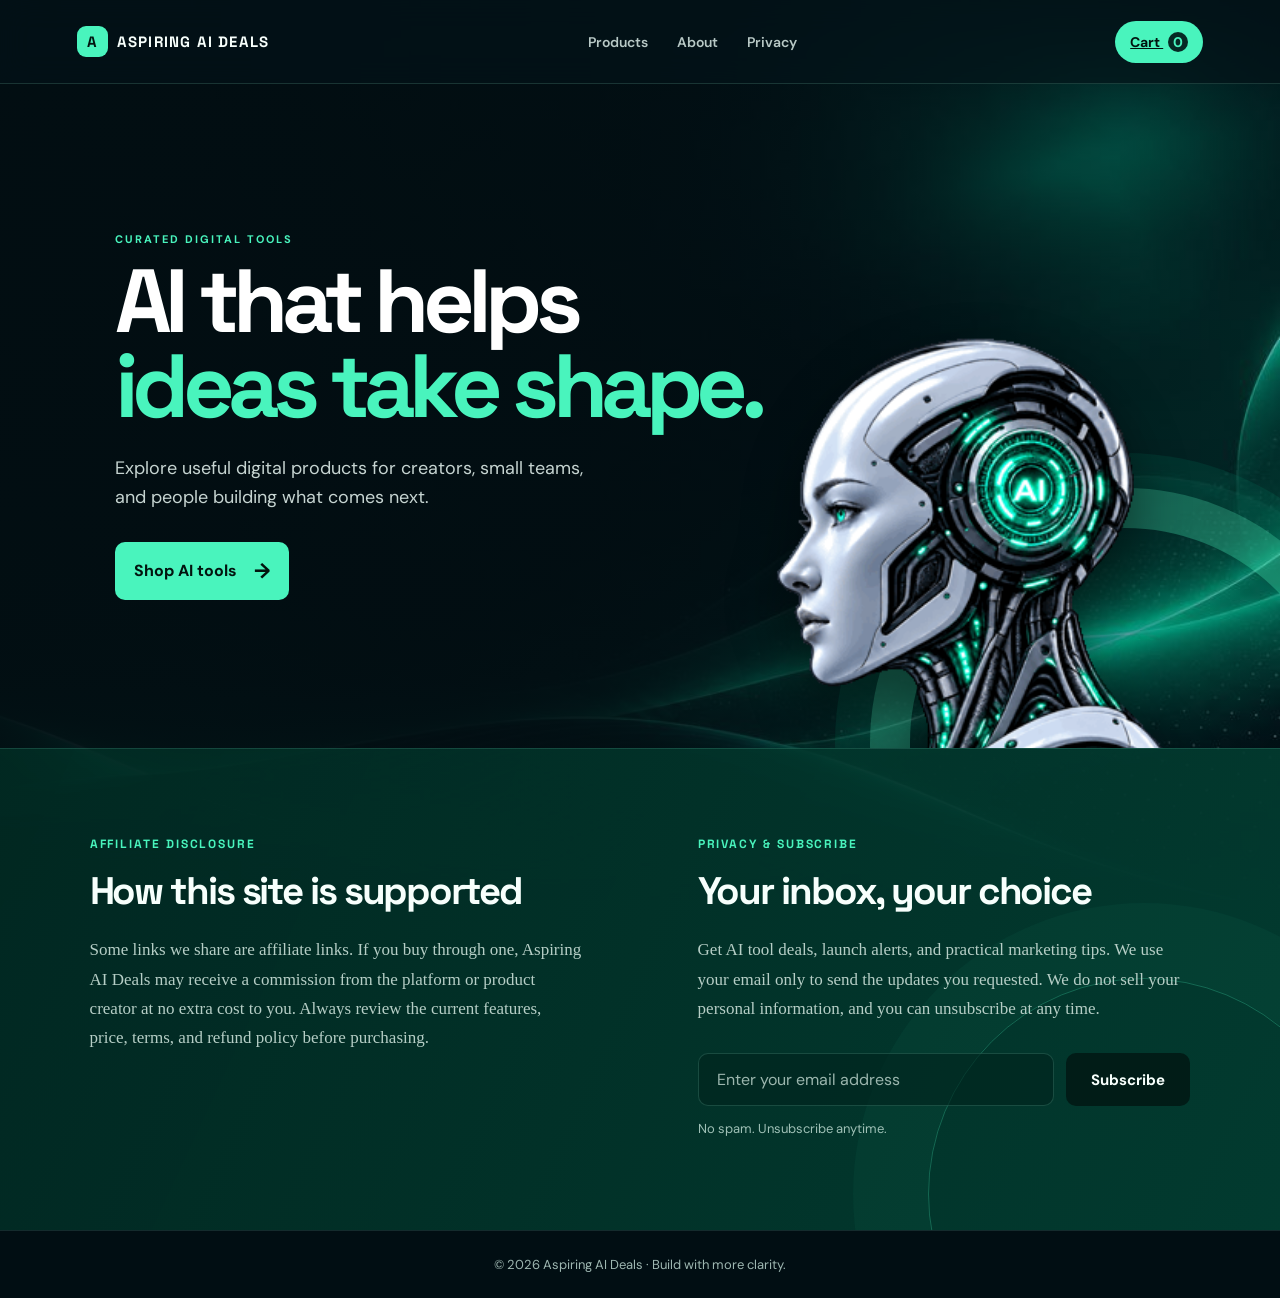
<file: index.html>
<!doctype html>
<html lang="en">
  <head>
    <meta charset="UTF-8" />
    <meta name="viewport" content="width=device-width, initial-scale=1.0" />
    <meta name="description" content="A responsive AI product store demo." />
    <title>Aspiring AI Deals | AI tools for better work</title>
    <link rel="preconnect" href="https://fonts.googleapis.com" />
    <link rel="preconnect" href="https://fonts.gstatic.com" crossorigin />
    <link href="https://fonts.googleapis.com/css2?family=DM+Sans:wght@400;500;600;700&family=Space+Grotesk:wght@600;700&display=swap" rel="stylesheet" />
    <link rel="stylesheet" href="style.css" />
    <style>
      /* Kept here too so the home page displays correctly when opened directly from Chrome. */
      :root { --ink:#f7fffc; --muted:#b8c9c6; --mint:#49f4bd; }
      * { box-sizing:border-box; }
      body { margin:0; min-height:100vh; color:var(--ink); background:#031218 url("assets/ai-waves-background.jpg") center bottom / cover fixed no-repeat; font-family:"DM Sans",Arial,sans-serif; }
      .site-header { min-height:84px; padding:0 clamp(20px,6vw,90px); display:flex; align-items:center; justify-content:space-between; gap:20px; border-bottom:1px solid rgba(154,255,223,.15); background:rgba(3,18,24,.78); position:sticky; top:0; z-index:10; backdrop-filter:blur(15px); }
      .brand { display:flex; align-items:center; gap:9px; color:var(--ink); text-decoration:none; font:700 15px/1 "Space Grotesk",Arial,sans-serif; letter-spacing:.08em; }
      .brand-mark { display:grid; place-items:center; width:31px; aspect-ratio:1; border-radius:9px; background:var(--mint); color:#02140f; letter-spacing:0; }
      nav { display:flex; gap:29px; } nav a { color:var(--muted); text-decoration:none; font-weight:600; font-size:14px; }
      .cart-button { padding:11px 15px; border:0; border-radius:999px; background:var(--mint); color:#02140f; font:700 14px "DM Sans",Arial,sans-serif; cursor:pointer; } .cart-button span { display:inline-grid; place-items:center; min-width:20px; height:20px; margin-left:5px; border-radius:50%; color:var(--mint); background:#062a24; }
      .hero { min-height:600px; padding:clamp(70px,12vw,148px) clamp(20px,9vw,145px); position:relative; isolation:isolate; overflow:hidden; color:white; background:linear-gradient(90deg,rgba(2,14,18,.96) 0%,rgba(2,14,18,.84) 47%,rgba(2,14,18,.28) 100%); }
      .hero:after { content:""; width:430px; height:430px; position:absolute; right:-100px; bottom:-250px; z-index:-1; border:40px solid rgba(73,244,189,.30); border-radius:50%; box-shadow:0 0 0 35px rgba(0,166,127,.12); }
      .hero-copy { position:relative; z-index:2; max-width:690px; }
      .eyebrow { margin:0 0 13px; color:var(--mint); font-size:11px; font-weight:700; letter-spacing:.18em; }
      h1 { max-width:680px; margin:0; font-family:"Space Grotesk",Arial,sans-serif; font-size:clamp(3.3rem,7vw,6.4rem); line-height:.95; letter-spacing:-.075em; } h1 span { color:var(--mint); }
      .hero-copy > p:not(.eyebrow) { max-width:495px; margin:25px 0 30px; color:#c6d4d1; font-size:18px; line-height:1.6; }
      .hero-button { display:inline-flex; gap:17px; align-items:center; padding:15px 19px; border-radius:10px; color:#02140f; background:var(--mint); text-decoration:none; font-weight:700; }.hero-button span { font-size:21px; }
      .hero-robot { position:absolute; z-index:1; right:clamp(0px,4vw,70px); bottom:-75px; width:clamp(360px,42vw,640px); pointer-events:none; filter:drop-shadow(0 24px 28px rgba(0,0,0,.45)); }.hero-robot img { display:block; width:100%; height:auto; }
      footer { padding:25px; text-align:center; color:#9eb7b1; border-top:1px solid rgba(155,255,224,.12); background:rgba(2,14,18,.84); font-size:13px; }
      .menu-toggle { display:none; }
      @media (max-width:760px) { .site-header { min-height:auto; padding:13px 18px 12px; flex-wrap:wrap; } .brand { font-size:12px; } .cart-button { padding:9px 12px; } .menu-toggle { display:grid; place-items:center; width:39px; height:39px; margin-left:auto; padding:0; border:1px solid rgba(155,255,224,.24); border-radius:9px; color:var(--ink); background:rgba(255,255,255,.04); cursor:pointer; } .menu-toggle span,.menu-toggle::before,.menu-toggle::after { content:""; display:block; width:17px; height:2px; border-radius:4px; background:var(--mint); } .menu-toggle span { margin:3px 0; } nav { display:none; order:4; width:100%; justify-content:center; gap:22px; padding:11px 0 2px; } nav.is-open { display:flex; } nav a { font-size:13px; } .hero { min-height:680px; padding:80px 24px; }.hero-copy { max-width:100%; }.hero-robot { right:-80px; bottom:-85px; width:490px; opacity:.52; }.hero:after { opacity:.5; } }
    </style>
  </head>
  <body>
    <header class="site-header">
      <a class="brand" href="#top" aria-label="Aspiring AI Deals home"><span class="brand-mark">A</span>ASPIRING AI DEALS</a>
      <nav id="main-navigation" aria-label="Main navigation">
        <a href="products.html">Products</a>
        <a href="#about">About</a>
        <a href="#privacy">Privacy</a>
      </nav>
      <button class="menu-toggle" id="menu-toggle" type="button" aria-label="Open navigation menu" aria-controls="main-navigation" aria-expanded="false"><span></span></button>
      <a class="cart-button" href="cart.html" aria-label="Open shopping cart">
        Cart <span id="cart-count" aria-live="polite">0</span>
      </a>
    </header>

    <main id="top">
      <section class="hero" id="about">
        <div class="hero-copy">
          <p class="eyebrow">CURATED DIGITAL TOOLS</p>
          <h1>AI that helps<br /><span>ideas take shape.</span></h1>
          <p>Explore useful digital products for creators, small teams, and people building what comes next.</p>
          <a class="hero-button" href="products.html">Shop AI tools <span>→</span></a>
        </div>
        <div class="hero-robot" aria-hidden="true">
          <img src="assets/aspiring-ai-robot.gif" alt="" />
        </div>
      </section>

      <section class="subscribe-section" id="privacy" aria-labelledby="subscribe-heading">
        <div class="subscribe-inner">
          <article class="disclosure-copy">
            <p class="section-label">AFFILIATE DISCLOSURE</p>
            <h2>How this site is supported</h2>
            <p>Some links we share are affiliate links. If you buy through one, Aspiring AI Deals may receive a commission from the platform or product creator at no extra cost to you. Always review the current features, price, terms, and refund policy before purchasing.</p>
          </article>

          <article class="subscribe-copy">
            <p class="section-label">PRIVACY &amp; SUBSCRIBE</p>
            <h2 id="subscribe-heading">Your inbox, your choice</h2>
            <p>Get AI tool deals, launch alerts, and practical marketing tips. We use your email only to send the updates you requested. We do not sell your personal information, and you can unsubscribe at any time.</p>
            <form class="subscribe-form" id="subscriber-form" novalidate>
              <label class="sr-only" for="subscriber-email">Email address</label>
              <input id="subscriber-email" name="email" type="email" placeholder="Enter your email address" autocomplete="email" required />
              <button type="submit">Subscribe</button>
            </form>
            <p class="subscribe-note" id="subscribe-message" aria-live="polite">No spam. Unsubscribe anytime.</p>
          </article>
        </div>
      </section>
    </main>

    <div class="toast" id="toast" role="status" aria-live="polite"></div>
    <footer>© 2026 Aspiring AI Deals · Build with more clarity.</footer>
    <script src="script.js"></script>
  </body>
</html>
</file>
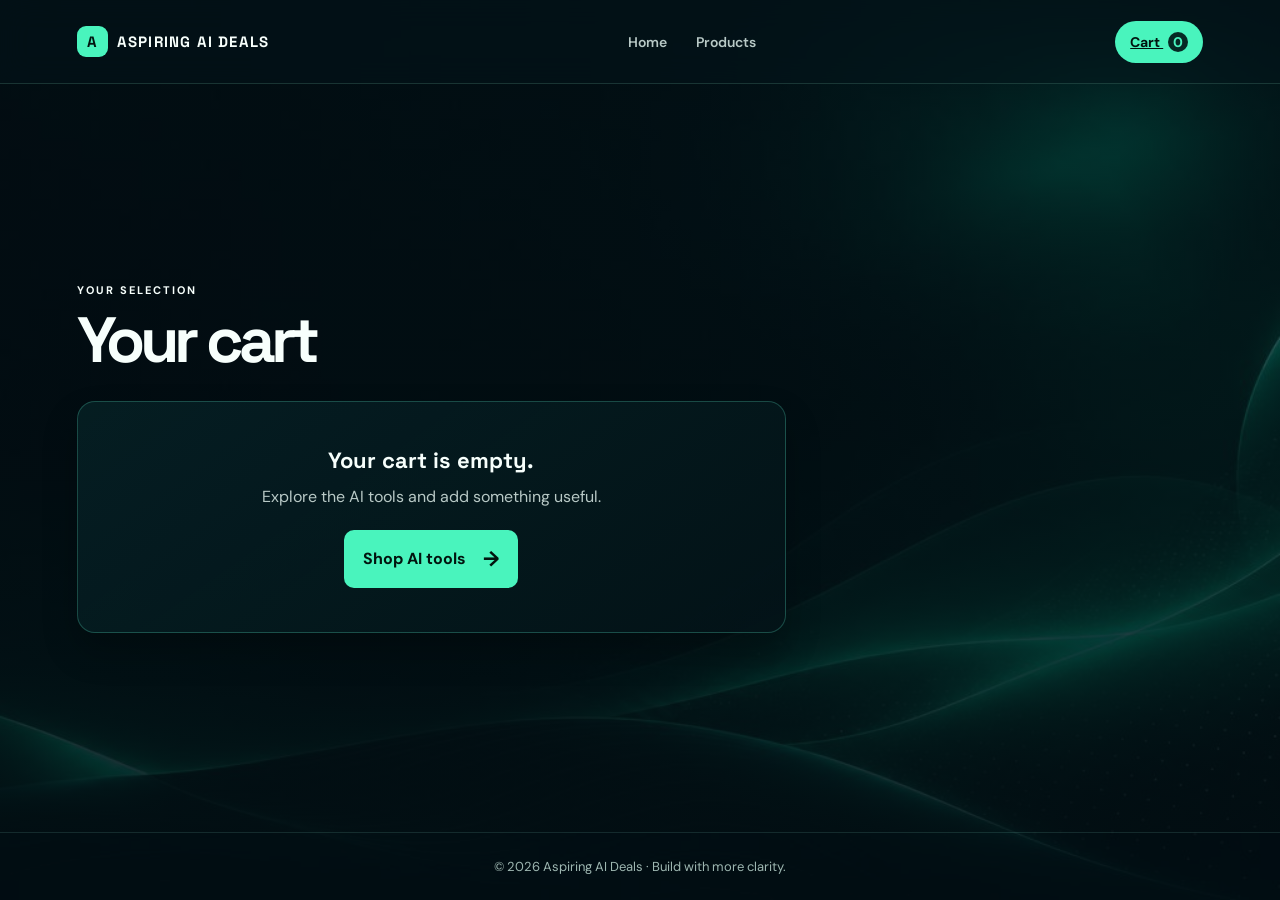
<file: cart.html>
<!doctype html>
<html lang="en">
  <head>
    <meta charset="UTF-8" /><meta name="viewport" content="width=device-width, initial-scale=1.0" />
    <meta name="description" content="Review your Aspiring AI Deals shopping cart." /><title>Your Cart | Aspiring AI Deals</title>
    <link rel="preconnect" href="https://fonts.googleapis.com" /><link rel="preconnect" href="https://fonts.gstatic.com" crossorigin />
    <link href="https://fonts.googleapis.com/css2?family=DM+Sans:wght@400;500;600;700&family=Space+Grotesk:wght@600;700&display=swap" rel="stylesheet" /><link rel="stylesheet" href="style.css" />
  </head>
  <body>
    <header class="site-header"><a class="brand" href="index.html"><span class="brand-mark">A</span>ASPIRING AI DEALS</a><nav aria-label="Main navigation"><a href="index.html">Home</a><a href="products.html">Products</a></nav><a class="cart-button" href="cart.html" aria-current="page">Cart <span id="cart-count" aria-live="polite">0</span></a></header>
    <main class="cart-page"><section class="cart-layout" aria-labelledby="cart-title"><div class="cart-main"><p class="eyebrow">YOUR SELECTION</p><h1 id="cart-title">Your cart</h1><div id="cart-items" class="cart-items"></div></div>
      <aside class="order-summary" id="checkout-area"><p class="eyebrow">ORDER SUMMARY</p><h2>Ready to check out?</h2><div class="summary-row"><span>Total</span><strong id="cart-total">$0.00</strong></div><form id="checkout-form" class="checkout-form"><label>Full name<input required name="name" autocomplete="name" placeholder="Your full name" /></label><label>Email address<input required type="email" name="email" autocomplete="email" placeholder="you@example.com" /></label><fieldset class="payment-options"><legend>Payment method</legend><label class="payment-option"><input type="radio" name="payment-method" value="paypal" checked /><span class="payment-option-copy"><strong>PayPal</strong><small>Pay with your PayPal account</small></span><span class="payment-mark paypal-mark" aria-label="PayPal"><span>Pay</span><span>Pal</span></span></label><label class="payment-option"><input type="radio" name="payment-method" value="card" /><span class="payment-option-copy"><strong>Credit / Debit Card</strong><small>Visa, Mastercard, and more</small></span><span class="payment-mark card-mark" aria-label="Mastercard"><i></i><i></i></span></label></fieldset><section class="paypal-details" id="paypal-details" aria-hidden="false" aria-label="Demo PayPal details"><p class="card-details-title">PayPal checkout <span>Demo</span></p><label>PayPal email<input disabled placeholder="name@example.com" /></label><p>You would sign in to PayPal on a secure PayPal page. This preview does not open PayPal or accept any details.</p></section><section class="card-details" id="card-details" hidden aria-hidden="true" aria-label="Demo card details"><p class="card-details-title">Card details <span>Demo</span></p><label>Card number<input disabled placeholder="1234 5678 9012 3456" /></label><div class="card-details-row"><label>Expiry date<input disabled placeholder="MM / YY" /></label><label>Security code<input disabled placeholder="CVV" /></label></div><p>Card fields are shown for the preview only. They are disabled and do not accept or send payment details.</p></section><button class="hero-button" type="submit">Continue to payment <span>→</span></button></form><p class="checkout-note">Demo only — payment choices are displayed for preview. No payment details are collected.</p><p id="checkout-message" class="checkout-message" role="status"></p></aside>
    </section></main>
    <footer>© 2026 Aspiring AI Deals · Build with more clarity.</footer><script src="script.js"></script>
  </body>
</html>
</file>
<file: style.css>
:root { --ink:#f7fffc; --muted:#b8c9c6; --cream:#031218; --mint:#49f4bd; --purple:#8777ff; }
* { box-sizing:border-box; }
html { scroll-behavior:smooth; }
body { min-height:100vh; margin:0; color:var(--ink); background:#031218 url("assets/ai-waves-background.jpg") center bottom / cover fixed no-repeat; font-family:"DM Sans",sans-serif; display:flex; flex-direction:column; }
.site-header { min-height:84px; padding:0 clamp(20px,6vw,90px); display:flex; align-items:center; justify-content:space-between; gap:20px; border-bottom:1px solid rgba(154,255,223,.15); background:rgba(3,18,24,.78); position:sticky; top:0; z-index:10; backdrop-filter:blur(15px); }
.brand { display:flex; align-items:center; gap:9px; text-decoration:none; color:var(--ink); font:700 15px/1 "Space Grotesk",sans-serif; letter-spacing:.08em; }
.brand-mark { display:grid; place-items:center; width:31px; aspect-ratio:1; border-radius:9px; background:var(--mint); color:#02140f; letter-spacing:0; }
nav { display:flex; gap:29px; } nav a { color:var(--muted); text-decoration:none; font-weight:600; font-size:14px; }
.cart-button { padding:11px 15px; border:0; border-radius:999px; background:var(--mint); color:#02140f; font:700 14px "DM Sans",sans-serif; cursor:pointer; } .cart-button span { display:inline-grid; place-items:center; min-width:20px; height:20px; margin-left:5px; border-radius:50%; color:var(--mint); background:#062a24; }
.hero { min-height:600px; padding:clamp(70px,12vw,148px) clamp(20px,9vw,145px); position:relative; isolation:isolate; overflow:hidden; color:white; background:linear-gradient(90deg,rgba(2,14,18,.96) 0%,rgba(2,14,18,.84) 47%,rgba(2,14,18,.28) 100%); }
.hero:after { content:""; width:430px; height:430px; position:absolute; right:-100px; bottom:-250px; z-index:-1; border:40px solid rgba(73,244,189,.30); border-radius:50%; box-shadow:0 0 0 35px rgba(0,166,127,.12); }
.hero-copy { position:relative; z-index:2; max-width:690px; }
.hero-robot { position:absolute; z-index:1; right:clamp(0px,4vw,70px); bottom:-75px; width:clamp(360px,42vw,640px); pointer-events:none; filter:drop-shadow(0 24px 28px rgba(0,0,0,.45)); }
.hero-robot img { display:block; width:100%; height:auto; }
.eyebrow { margin:0 0 13px; font-size:11px; font-weight:700; letter-spacing:.18em; } .hero .eyebrow { color:var(--mint); }
h1,h2,h3 { font-family:"Space Grotesk",sans-serif; } h1 { max-width:680px; margin:0; font-size:clamp(3.3rem,7vw,6.4rem); line-height:.95; letter-spacing:-.075em; } h1 span { color:var(--mint); }
.hero > p:not(.eyebrow) { max-width:495px; margin:25px 0 30px; color:#c6d4d1; font-size:18px; line-height:1.6; }.hero-button { display:inline-flex; gap:17px; align-items:center; padding:15px 19px; border-radius:10px; color:#02140f; background:var(--mint); text-decoration:none; font-weight:700; }.hero-button span { font-size:21px; }
.products { padding:clamp(58px,8vw,100px) clamp(20px,6vw,90px) 100px; max-width:1500px; margin:auto; background:linear-gradient(180deg,rgba(2,14,18,.54),rgba(2,14,18,.82)); }.section-heading { display:flex; justify-content:space-between; align-items:end; gap:25px; margin-bottom:34px; }.section-heading .eyebrow { color:var(--mint); }.section-heading h2 { margin:0; font-size:clamp(2rem,4vw,3.4rem); letter-spacing:-.06em; }.section-heading > p { margin:0 0 7px; max-width:250px; color:var(--muted); line-height:1.5; }
.products-page { min-height:calc(100vh - 84px); padding-top:clamp(66px,9vw,120px); }.products-page h1 { font-size:clamp(2.8rem,5vw,4.8rem); }
.product-grid { display:grid; grid-template-columns:repeat(4,1fr); gap:20px; }.product-card { overflow:hidden; border:1px solid rgba(102,255,214,.23); border-radius:17px; background:rgba(3,22,27,.84); box-shadow:0 15px 26px rgba(0,0,0,.22); backdrop-filter:blur(8px); }.product-card img { display:block; width:100%; height:218px; object-fit:cover; background:#073b36; }.product-info { padding:20px; }.product-type { margin:0 0 7px; color:var(--mint); font-size:10px; font-weight:700; letter-spacing:.16em; }.product-info h2,.product-info h3 { margin:0; font-size:21px; letter-spacing:-.04em; }.price { margin:10px 0 18px; color:var(--muted); font-weight:700; }.add-to-cart { display:flex; justify-content:space-between; align-items:center; width:100%; padding:11px 13px; border:1px solid rgba(155,255,224,.35); border-radius:8px; color:#02140f; background:rgba(73,244,189,.95); font:700 13px "DM Sans",sans-serif; cursor:pointer; transition:.2s; }.add-to-cart:hover,.add-to-cart:focus-visible { border-color:var(--mint); background:#0b5547; color:white; }.add-to-cart span { font-size:19px; }
.toast { position:fixed; right:22px; bottom:22px; z-index:20; padding:14px 17px; border-radius:10px; color:#02140f; background:var(--mint); box-shadow:0 15px 30px rgba(0,0,0,.2); opacity:0; transform:translateY(18px); pointer-events:none; transition:.25s; }.toast.show { opacity:1; transform:translateY(0); } footer { padding:25px; text-align:center; color:#9eb7b1; border-top:1px solid rgba(155,255,224,.12); background:rgba(2,14,18,.84); font-size:13px; }
.subscribe-section { position:relative; overflow:hidden; border-top:1px solid rgba(155,255,224,.12); background:linear-gradient(115deg,rgba(1,40,33,.98),rgba(2,61,49,.94)); }.subscribe-section::after { content:""; position:absolute; inset:auto -80px -180px auto; width:430px; height:430px; border:1px solid rgba(73,244,189,.26); border-radius:50%; box-shadow:0 0 0 75px rgba(73,244,189,.035); pointer-events:none; }.subscribe-inner { position:relative; z-index:1; display:grid; grid-template-columns:repeat(2,minmax(0,1fr)); gap:clamp(50px,9vw,150px); width:min(1320px,100%); margin:auto; padding:clamp(60px,7vw,98px) clamp(22px,7vw,110px); }.subscribe-section h2 { margin:0 0 20px; color:#f7fffc; font-size:clamp(1.9rem,3vw,2.75rem); letter-spacing:-.055em; }.subscribe-section p:not(.section-label):not(.subscribe-note) { max-width:590px; margin:0; color:#b6cec6; font-family:Georgia,serif; font-size:17px; line-height:1.72; }.section-label { margin:0 0 16px; color:var(--mint); font:700 12px/1 "Space Grotesk",sans-serif; letter-spacing:.16em; }.subscribe-form { display:flex; gap:12px; margin-top:30px; }.subscribe-form input { min-width:0; flex:1; padding:15px 18px; border:1px solid rgba(155,255,224,.16); border-radius:10px; color:#f7fffc; background:rgba(1,36,30,.64); font:inherit; outline:none; }.subscribe-form input::placeholder { color:#9bb6ae; }.subscribe-form input:focus { border-color:var(--mint); box-shadow:0 0 0 3px rgba(73,244,189,.12); }.subscribe-form button { flex:0 0 auto; padding:15px 25px; border:0; border-radius:10px; color:#f7fffc; background:#011c17; font:700 15px "DM Sans",sans-serif; cursor:pointer; transition:transform .2s,background .2s; }.subscribe-form button:hover,.subscribe-form button:focus-visible { background:#073b31; transform:translateY(-1px); }.subscribe-note { min-height:20px; margin:14px 0 0; color:#9fc0b6; font-size:13px; }.subscribe-note.success { color:var(--mint); }.subscribe-note.error { color:#ffd1cb; }.sr-only { position:absolute; width:1px; height:1px; padding:0; margin:-1px; overflow:hidden; clip:rect(0,0,0,0); white-space:nowrap; border:0; }
.cart-page { flex:1; display:flex; align-items:center; padding:clamp(54px,8vw,100px) clamp(20px,6vw,90px); background:linear-gradient(180deg,rgba(2,14,18,.62),rgba(2,14,18,.88)); }.cart-layout { display:grid; grid-template-columns:minmax(0,1.55fr) minmax(310px,.82fr); align-items:start; gap:42px; width:100%; max-width:1180px; margin:auto; }.cart-main > h1 { margin-bottom:30px; font-size:clamp(2.8rem,5vw,4.8rem); }.cart-items { display:grid; gap:15px; }.cart-item,.order-summary,.empty-cart { border:1px solid rgba(102,255,214,.23); border-radius:18px; background:linear-gradient(145deg,rgba(5,31,35,.95),rgba(3,19,24,.9)); box-shadow:0 18px 35px rgba(0,0,0,.24); }.cart-item { display:flex; align-items:center; justify-content:space-between; gap:22px; padding:25px 27px; }.cart-item h2,.order-summary h2,.empty-cart h2 { margin:0; font-size:22px; }.cart-item p:not(.product-type) { margin:8px 0 0; color:var(--muted); }.cart-item-actions { display:flex; align-items:center; gap:18px; }.quantity-control { display:inline-flex; align-items:center; overflow:hidden; border:1px solid rgba(155,255,224,.28); border-radius:8px; }.quantity-control button { width:31px; height:31px; border:0; color:var(--ink); background:transparent; cursor:pointer; font-size:18px; }.quantity-control span { width:28px; text-align:center; font-weight:700; }.remove-item { border:0; padding:0; color:#a8c2bd; background:transparent; cursor:pointer; text-decoration:underline; }.order-summary { align-self:stretch; padding:32px; }.order-summary h2 { margin-bottom:25px; }.summary-row { display:flex; justify-content:space-between; padding:18px 0; border-block:1px solid rgba(155,255,224,.15); font-size:18px; }.summary-row strong { color:var(--mint); }.checkout-form { display:grid; gap:16px; margin-top:25px; }.checkout-form label { display:grid; gap:8px; color:var(--muted); font-size:13px; font-weight:600; }.checkout-form input { width:100%; padding:14px; border:1px solid rgba(155,255,224,.25); border-radius:9px; color:var(--ink); background:rgba(0,0,0,.18); font:inherit; }.checkout-form .hero-button { width:100%; justify-content:center; border:0; cursor:pointer; font:700 15px "DM Sans",sans-serif; }.checkout-note,.checkout-message { color:var(--muted); font-size:13px; line-height:1.5; }.checkout-message { color:var(--mint); }.empty-cart { padding:44px; text-align:center; }.empty-cart p { color:var(--muted); margin:12px auto 23px; }
.payment-options { display:grid; gap:10px; margin:4px 0 2px; padding:0; border:0; }.payment-options legend { margin-bottom:10px; color:var(--ink); font:600 14px "DM Sans",sans-serif; }.payment-option { position:relative; grid-template-columns:1fr auto; align-items:center; gap:13px; padding:14px 15px; border:1px solid rgba(155,255,224,.2); border-radius:11px; background:rgba(0,0,0,.12); cursor:pointer; transition:border-color .2s,background .2s; }.payment-option:has(input:checked) { border-color:var(--mint); background:rgba(73,244,189,.09); }.payment-option input { position:absolute; width:1px; height:1px; opacity:0; }.payment-option-copy { display:grid; gap:3px; }.payment-option-copy strong { color:var(--ink); font-size:14px; }.payment-option-copy small { color:#9db9b1; font-size:12px; font-weight:400; }.payment-mark { display:grid; place-items:center; width:54px; height:30px; border-radius:7px; }.paypal-mark { display:flex; align-items:center; justify-content:center; gap:0; padding:0 4px; color:#003087; background:#fff; font:700 15px/1 Arial,sans-serif; letter-spacing:-1px; font-style:italic; }.paypal-mark span:last-child { color:#009cde; }.card-mark { position:relative; overflow:hidden; background:#fff; }.card-mark i { position:absolute; top:6px; width:20px; height:20px; border-radius:50%; }.card-mark i:first-child { left:10px; background:#eb001b; }.card-mark i:last-child { right:10px; background:#f79e1b; mix-blend-mode:multiply; }
.card-details,.paypal-details { display:grid; gap:12px; padding:16px; border:1px dashed rgba(73,244,189,.42); border-radius:12px; background:rgba(0,0,0,.12); }.card-details[hidden],.paypal-details[hidden] { display:none; }.card-details-title { display:flex; align-items:center; justify-content:space-between; margin:0; color:var(--ink); font-weight:700; }.card-details-title span { padding:4px 8px; border-radius:99px; color:#90aca5; background:rgba(155,255,224,.1); font-size:10px; letter-spacing:.1em; text-transform:uppercase; }.card-details label,.paypal-details label { display:grid; gap:7px; color:var(--muted); font-size:12px; font-weight:600; }.card-details input:disabled,.paypal-details input:disabled { color:#a5beb7; border-color:rgba(155,255,224,.16); background:rgba(0,0,0,.24); cursor:not-allowed; }.card-details-row { display:grid; grid-template-columns:1fr 1fr; gap:12px; }.card-details > p:last-child,.paypal-details > p:last-child { margin:0; color:#8fa9a2; font-size:11px; line-height:1.5; }
@media (max-width:1000px) { .product-grid { grid-template-columns:repeat(2,1fr); } }
@media (max-width:760px) { .hero { min-height:680px; padding:80px 24px; }.hero-copy { max-width:100%; }.hero-robot { right:-80px; bottom:-85px; width:490px; opacity:.52; }.hero:after { opacity:.5; }.section-heading { display:block; }.section-heading > p { margin-top:13px; }.product-grid { grid-template-columns:1fr; }.product-card img { height:220px; } }
@media (max-width:760px) { .cart-layout { grid-template-columns:1fr; }.cart-item { align-items:flex-start; flex-direction:column; }.cart-item-actions { width:100%; justify-content:space-between; gap:10px; }.cart-page { padding-inline:18px; } }
@media (max-width:760px) { .subscribe-inner { grid-template-columns:1fr; gap:46px; padding:58px 24px; }.subscribe-form { flex-direction:column; }.subscribe-form button { width:100%; }.subscribe-section p:not(.section-label):not(.subscribe-note) { font-size:16px; } }
.menu-toggle { display:none; }
@media (max-width:760px) { .site-header { min-height:auto; padding:13px 18px 12px; flex-wrap:wrap; }.brand { font-size:12px; }.cart-button { padding:9px 12px; }.menu-toggle { display:grid; place-items:center; width:39px; height:39px; margin-left:auto; padding:0; border:1px solid rgba(155,255,224,.24); border-radius:9px; color:var(--ink); background:rgba(255,255,255,.04); cursor:pointer; }.menu-toggle span,.menu-toggle::before,.menu-toggle::after { content:""; display:block; width:17px; height:2px; border-radius:4px; background:var(--mint); }.menu-toggle span { margin:3px 0; }nav { display:none; order:4; width:100%; justify-content:center; gap:22px; padding:11px 0 2px; }nav.is-open { display:flex; }nav a { font-size:13px; } }
</file>
